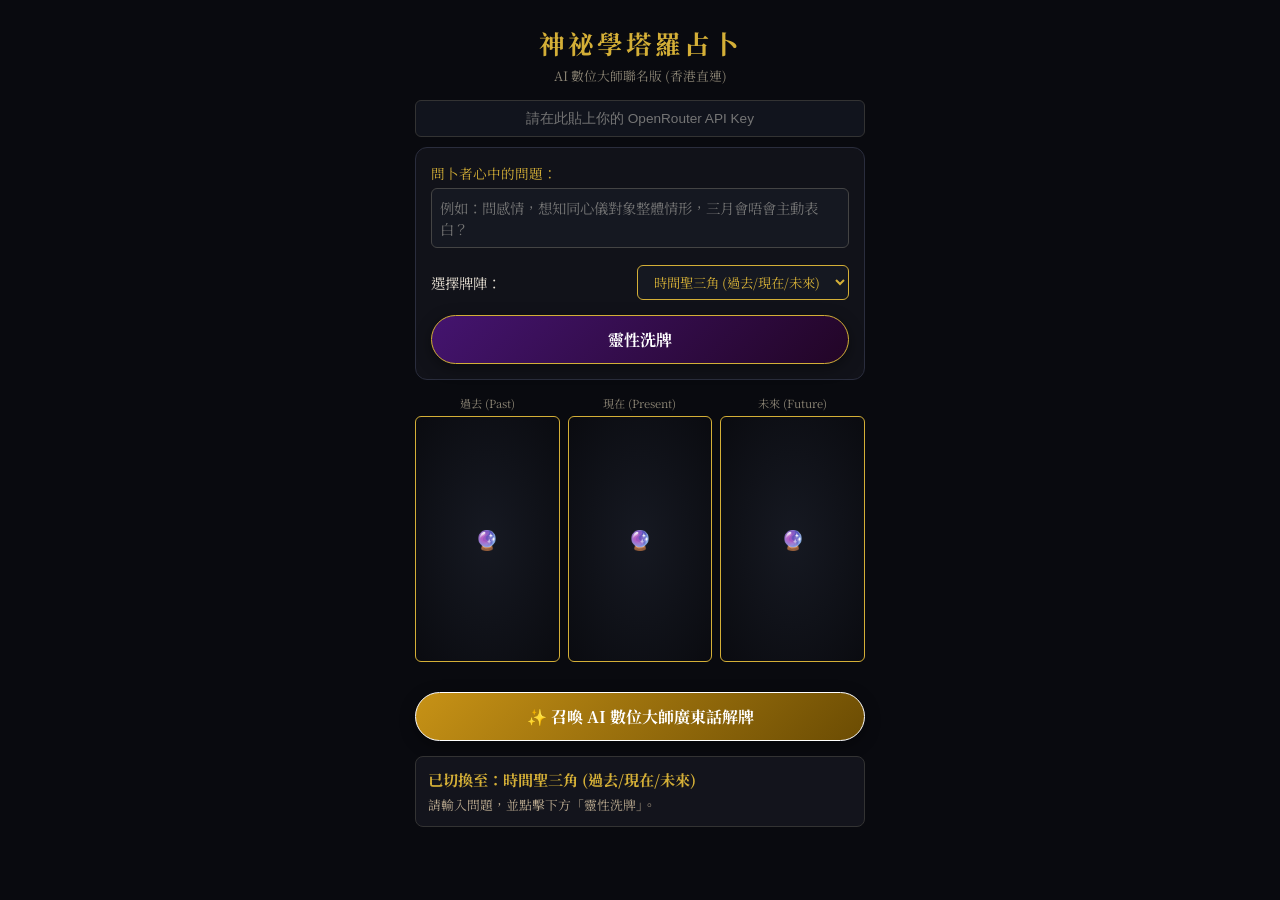
<file: index.html>
<!DOCTYPE html>
<html lang="zh-TW">
<head>
    <meta charset="UTF-8">
    <meta name="viewport" content="width=device-width, initial-scale=1.0, maximum-scale=1.0, user-scalable=no">
    <title>AI 廣東話專業塔羅占卜師系統</title>
    <link rel="stylesheet" href="style.css">
    <link href="https://fonts.googleapis.com/css2?family=Noto+Serif+TC:wght@400;700&display=swap" rel="stylesheet">
</head>
<body>
    <div class="app-container">
        <header>
            <h1>神祕學塔羅占卜</h1>
            <p class="subtitle">AI 數位大師聯名版 (香港直連)</p>
        </header>

        <div class="api-box">
            <input type="password" id="api-key-input" placeholder="請在此貼上你的 OpenRouter API Key">
        </div>

        <div class="control-panel">
            <div class="input-wrapper">
                <label for="client-question">問卜者心中的問題：</label>
                <textarea id="client-question" placeholder="例如：問感情，想知同心儀對象整體情形，三月會唔會主動表白？" rows="2"></textarea>
            </div>

            <div class="select-wrapper">
                <label for="spread-select">選擇牌陣：</label>
                <select id="spread-select">
                    <option value="single">單張直覺占卜 (每日導引)</option>
                    <option value="triangle" selected>時間聖三角 (過去/現在/未來)</option>
                    <option value="celtic">凱爾特十字 (10張深度解析)</option>
                </select>
            </div>
            <button id="shuffle-btn" class="btn">靈性洗牌</button>
        </div>

        <div class="card-spread triangle-layout" id="card-spread-container">
            </div>

        <div class="action-zone">
            <button id="ai-btn" class="btn ai-btn">✨ 召喚 AI 數位大師廣東話解牌</button>
        </div>

        <div id="interpretation-zone" class="interpretation-zone">
            <h3>系統已就緒</h3>
            <p>請輸入問題，選擇牌陣並點擊「靈性洗牌」。</p>
        </div>

        <div id="ai-response-zone" class="ai-response-zone" style="display: none;">
            <h3>🔮 AI 大師深度解讀：</h3>
            <div id="ai-content" class="ai-content">等待大師開示...</div>
        </div>
    </div>

    <script src="script.js"></script>
</body>
</html>
</file>
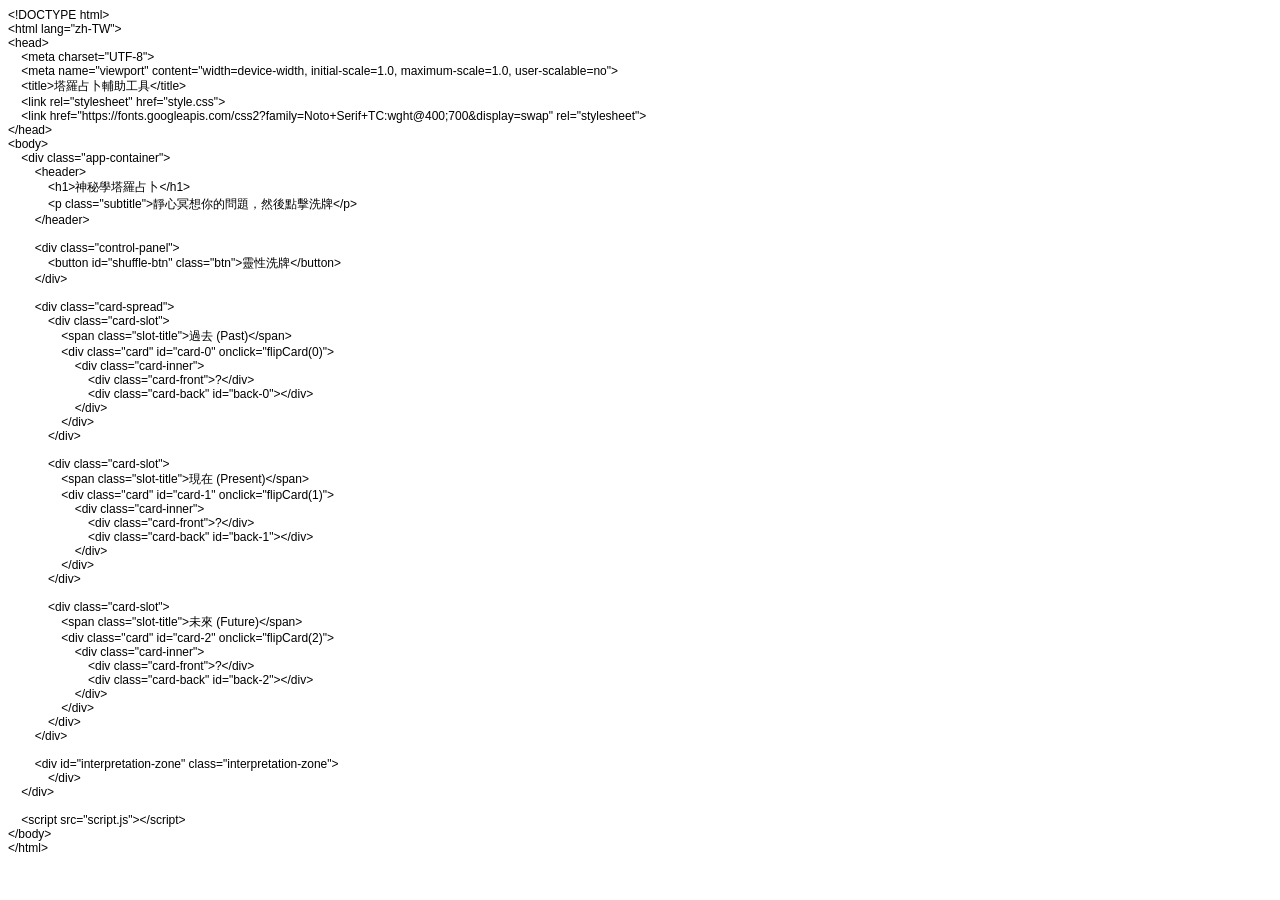
<file: tarot-app/index.html>
<!DOCTYPE html PUBLIC "-//W3C//DTD HTML 4.01//EN" "http://www.w3.org/TR/html4/strict.dtd">
<html>
<head>
  <meta http-equiv="Content-Type" content="text/html; charset=utf-8">
  <meta http-equiv="Content-Style-Type" content="text/css">
  <title></title>
  <meta name="Generator" content="Cocoa HTML Writer">
  <meta name="CocoaVersion" content="2566">
  <style type="text/css">
    p.p1 {margin: 0.0px 0.0px 0.0px 0.0px; font: 12.0px Helvetica}
    p.p2 {margin: 0.0px 0.0px 0.0px 0.0px; font: 12.0px Helvetica; min-height: 14.0px}
  </style>
</head>
<body>
<p class="p1">&lt;!DOCTYPE html&gt;</p>
<p class="p1">&lt;html lang="zh-TW"&gt;</p>
<p class="p1">&lt;head&gt;</p>
<p class="p1"><span class="Apple-converted-space">    </span>&lt;meta charset="UTF-8"&gt;</p>
<p class="p1"><span class="Apple-converted-space">    </span>&lt;meta name="viewport" content="width=device-width, initial-scale=1.0, maximum-scale=1.0, user-scalable=no"&gt;</p>
<p class="p1"><span class="Apple-converted-space">    </span>&lt;title&gt;塔羅占卜輔助工具&lt;/title&gt;</p>
<p class="p1"><span class="Apple-converted-space">    </span>&lt;link rel="stylesheet" href="style.css"&gt;</p>
<p class="p1"><span class="Apple-converted-space">    </span>&lt;link href="https://fonts.googleapis.com/css2?family=Noto+Serif+TC:wght@400;700&amp;display=swap" rel="stylesheet"&gt;</p>
<p class="p1">&lt;/head&gt;</p>
<p class="p1">&lt;body&gt;</p>
<p class="p1"><span class="Apple-converted-space">    </span>&lt;div class="app-container"&gt;</p>
<p class="p1"><span class="Apple-converted-space">        </span>&lt;header&gt;</p>
<p class="p1"><span class="Apple-converted-space">            </span>&lt;h1&gt;神秘學塔羅占卜&lt;/h1&gt;</p>
<p class="p1"><span class="Apple-converted-space">            </span>&lt;p class="subtitle"&gt;靜心冥想你的問題，然後點擊洗牌&lt;/p&gt;</p>
<p class="p1"><span class="Apple-converted-space">        </span>&lt;/header&gt;</p>
<p class="p2"><br></p>
<p class="p1"><span class="Apple-converted-space">        </span>&lt;div class="control-panel"&gt;</p>
<p class="p1"><span class="Apple-converted-space">            </span>&lt;button id="shuffle-btn" class="btn"&gt;靈性洗牌&lt;/button&gt;</p>
<p class="p1"><span class="Apple-converted-space">        </span>&lt;/div&gt;</p>
<p class="p2"><br></p>
<p class="p1"><span class="Apple-converted-space">        </span>&lt;div class="card-spread"&gt;</p>
<p class="p1"><span class="Apple-converted-space">            </span>&lt;div class="card-slot"&gt;</p>
<p class="p1"><span class="Apple-converted-space">                </span>&lt;span class="slot-title"&gt;過去 (Past)&lt;/span&gt;</p>
<p class="p1"><span class="Apple-converted-space">                </span>&lt;div class="card" id="card-0" onclick="flipCard(0)"&gt;</p>
<p class="p1"><span class="Apple-converted-space">                    </span>&lt;div class="card-inner"&gt;</p>
<p class="p1"><span class="Apple-converted-space">                        </span>&lt;div class="card-front"&gt;?&lt;/div&gt;</p>
<p class="p1"><span class="Apple-converted-space">                        </span>&lt;div class="card-back" id="back-0"&gt;&lt;/div&gt;</p>
<p class="p1"><span class="Apple-converted-space">                    </span>&lt;/div&gt;</p>
<p class="p1"><span class="Apple-converted-space">                </span>&lt;/div&gt;</p>
<p class="p1"><span class="Apple-converted-space">            </span>&lt;/div&gt;</p>
<p class="p2"><span class="Apple-converted-space">            </span></p>
<p class="p1"><span class="Apple-converted-space">            </span>&lt;div class="card-slot"&gt;</p>
<p class="p1"><span class="Apple-converted-space">                </span>&lt;span class="slot-title"&gt;現在 (Present)&lt;/span&gt;</p>
<p class="p1"><span class="Apple-converted-space">                </span>&lt;div class="card" id="card-1" onclick="flipCard(1)"&gt;</p>
<p class="p1"><span class="Apple-converted-space">                    </span>&lt;div class="card-inner"&gt;</p>
<p class="p1"><span class="Apple-converted-space">                        </span>&lt;div class="card-front"&gt;?&lt;/div&gt;</p>
<p class="p1"><span class="Apple-converted-space">                        </span>&lt;div class="card-back" id="back-1"&gt;&lt;/div&gt;</p>
<p class="p1"><span class="Apple-converted-space">                    </span>&lt;/div&gt;</p>
<p class="p1"><span class="Apple-converted-space">                </span>&lt;/div&gt;</p>
<p class="p1"><span class="Apple-converted-space">            </span>&lt;/div&gt;</p>
<p class="p2"><br></p>
<p class="p1"><span class="Apple-converted-space">            </span>&lt;div class="card-slot"&gt;</p>
<p class="p1"><span class="Apple-converted-space">                </span>&lt;span class="slot-title"&gt;未來 (Future)&lt;/span&gt;</p>
<p class="p1"><span class="Apple-converted-space">                </span>&lt;div class="card" id="card-2" onclick="flipCard(2)"&gt;</p>
<p class="p1"><span class="Apple-converted-space">                    </span>&lt;div class="card-inner"&gt;</p>
<p class="p1"><span class="Apple-converted-space">                        </span>&lt;div class="card-front"&gt;?&lt;/div&gt;</p>
<p class="p1"><span class="Apple-converted-space">                        </span>&lt;div class="card-back" id="back-2"&gt;&lt;/div&gt;</p>
<p class="p1"><span class="Apple-converted-space">                    </span>&lt;/div&gt;</p>
<p class="p1"><span class="Apple-converted-space">                </span>&lt;/div&gt;</p>
<p class="p1"><span class="Apple-converted-space">            </span>&lt;/div&gt;</p>
<p class="p1"><span class="Apple-converted-space">        </span>&lt;/div&gt;</p>
<p class="p2"><br></p>
<p class="p1"><span class="Apple-converted-space">        </span>&lt;div id="interpretation-zone" class="interpretation-zone"&gt;</p>
<p class="p1"><span class="Apple-converted-space">            </span>&lt;/div&gt;</p>
<p class="p1"><span class="Apple-converted-space">    </span>&lt;/div&gt;</p>
<p class="p2"><br></p>
<p class="p1"><span class="Apple-converted-space">    </span>&lt;script src="script.js"&gt;&lt;/script&gt;</p>
<p class="p1">&lt;/body&gt;</p>
<p class="p1">&lt;/html&gt;</p>
</body>
</html>
</file>
<file: style.css>
* {
    box-sizing: border-box;
    margin: 0;
    padding: 0;
    -webkit-tap-highlight-color: transparent;
}

body {
    background-color: #090a0f;
    color: #e6dfd3;
    font-family: 'Noto Serif TC', serif;
    display: flex;
    justify-content: center;
    min-height: 100vh;
    padding: 15px;
}

.app-container {
    width: 100%;
    max-width: 450px;
    display: flex;
    flex-direction: column;
}

header {
    margin-top: 10px;
    margin-bottom: 15px;
    text-align: center;
}

header h1 {
    font-size: 1.6rem;
    color: #d4af37;
    letter-spacing: 3px;
}

.subtitle {
    font-size: 0.8rem;
    color: #8c8575;
    margin-top: 5px;
}

.api-box {
    margin-bottom: 10px;
}

.api-box input {
    width: 100%;
    background: #11141d;
    border: 1px solid #333;
    color: #fff;
    padding: 10px;
    border-radius: 6px;
    font-size: 0.85rem;
    text-align: center;
    outline: none;
}

.api-box input:focus {
    border-color: #d4af37;
}

.control-panel {
    background: rgba(20, 22, 30, 0.7);
    border: 1px solid #2a2d3d;
    padding: 15px;
    border-radius: 12px;
    margin-bottom: 15px;
}

.input-wrapper {
    margin-bottom: 12px;
    text-align: left;
}

.input-wrapper label {
    font-size: 0.85rem;
    color: #d4af37;
    display: block;
    margin-bottom: 5px;
}

#client-question {
    width: 100%;
    background: #151821;
    border: 1px solid #444;
    color: #e6dfd3;
    padding: 8px;
    border-radius: 6px;
    font-family: 'Noto Serif TC', serif;
    font-size: 0.9rem;
    resize: none;
    outline: none;
}

#client-question:focus {
    border-color: #d4af37;
}

.select-wrapper {
    margin-bottom: 15px;
    display: flex;
    justify-content: space-between;
    align-items: center;
    font-size: 0.9rem;
}

select {
    background-color: #151821;
    color: #d4af37;
    border: 1px solid #d4af37;
    padding: 6px 12px;
    border-radius: 6px;
    font-family: 'Noto Serif TC', serif;
    outline: none;
}

.btn {
    background: linear-gradient(135deg, #44146f, #220526);
    color: white;
    border: 1px solid #d4af37;
    width: 100%;
    padding: 12px;
    font-size: 1rem;
    border-radius: 25px;
    cursor: pointer;
    box-shadow: 0 4px 15px rgba(0,0,0,0.4);
    font-family: 'Noto Serif TC', serif;
    font-weight: bold;
    transition: all 0.2s;
}

.btn:active {
    transform: scale(0.98);
}

.action-zone {
    margin: 5px 0 15px 0;
}

.ai-btn {
    background: linear-gradient(135deg, #c79216, #6b4c03);
    color: #fff;
    border: 1px solid #fff;
}

/* --- 動態牌陣排版系統 --- */
.card-spread {
    margin-bottom: 25px;
    min-height: 150px;
}

.single-layout { display: flex; justify-content: center; padding: 10px 0; }
.single-layout .card-slot { width: 120px; }

.triangle-layout { display: grid; grid-template-columns: repeat(3, 1fr); gap: 8px; }

.celtic-layout { display: grid; grid-template-columns: repeat(4, 1fr); gap: 6px; }
.celtic-layout .card-slot { background: rgba(255,255,255,0.02); padding: 4px; border-radius: 6px; }

.card-slot { display: flex; flex-direction: column; align-items: center; }
.slot-title { font-size: 0.7rem; color: #8c8575; margin-bottom: 5px; white-space: nowrap; }

.card { width: 100%; aspect-ratio: 2 / 3.4; perspective: 1000px; cursor: pointer; }
.card-inner { position: relative; width: 100%; height: 100%; transition: transform 0.5s; transform-style: preserve-3d; }
.card.flipped .card-inner { transform: rotateY(180deg); }

.card-front, .card-back { 
    position: absolute; 
    width: 100%; 
    height: 100%; 
    -webkit-backface-visibility: hidden; 
    backface-visibility: hidden; 
    border-radius: 6px; 
    display: flex; 
    flex-direction: column; 
    justify-content: center; 
    align-items: center; 
}
.card-front { background: radial-gradient(#161922, #0a0b10); border: 1.5px solid #d4af37; color: #d4af37; font-size: 1.2rem; }
.card-back { background: linear-gradient(135deg, #fdfbf7, #eae5d9); border: 1.5px solid #222; color: #111; transform: rotateY(180deg); text-align: center; padding: 4px; }

.card-name { font-size: 0.8rem; font-weight: bold; line-height: 1.2; }
.card-orient { font-size: 0.65rem; margin-top: 4px; font-weight: bold; }

.interpretation-zone {
    background: rgba(20, 22, 30, 0.9);
    border: 1px solid #333;
    border-radius: 8px;
    padding: 12px;
    margin-bottom: 15px;
}
.interpretation-zone h3 { font-size: 0.95rem; color: #d4af37; margin-bottom: 5px; }
.interpretation-zone p { font-size: 0.8rem; color: #bfae93; }
.active-detail { border: 1px dashed #d4af37; padding: 8px; margin-top: 8px; background: rgba(212, 175, 55, 0.05); border-radius: 6px; font-size: 0.85rem;}

/* AI 回應專區 */
.ai-response-zone {
    background: linear-gradient(180deg, #11141e, #090a0f);
    border: 1px solid #d4af37;
    border-radius: 12px;
    padding: 20px;
    margin-top: 10px;
    box-shadow: 0 10px 30px rgba(0,0,0,0.6);
}

.ai-response-zone h3 {
    font-size: 1.1rem;
    color: #d4af37;
    margin-bottom: 12px;
    border-bottom: 1px solid #3a321d;
    padding-bottom: 8px;
}

.ai-content {
    font-size: 0.95rem;
    line-height: 1.7;
    color: #e6dfd3;
    text-align: left;
    white-space: pre-line;
}
</file>
